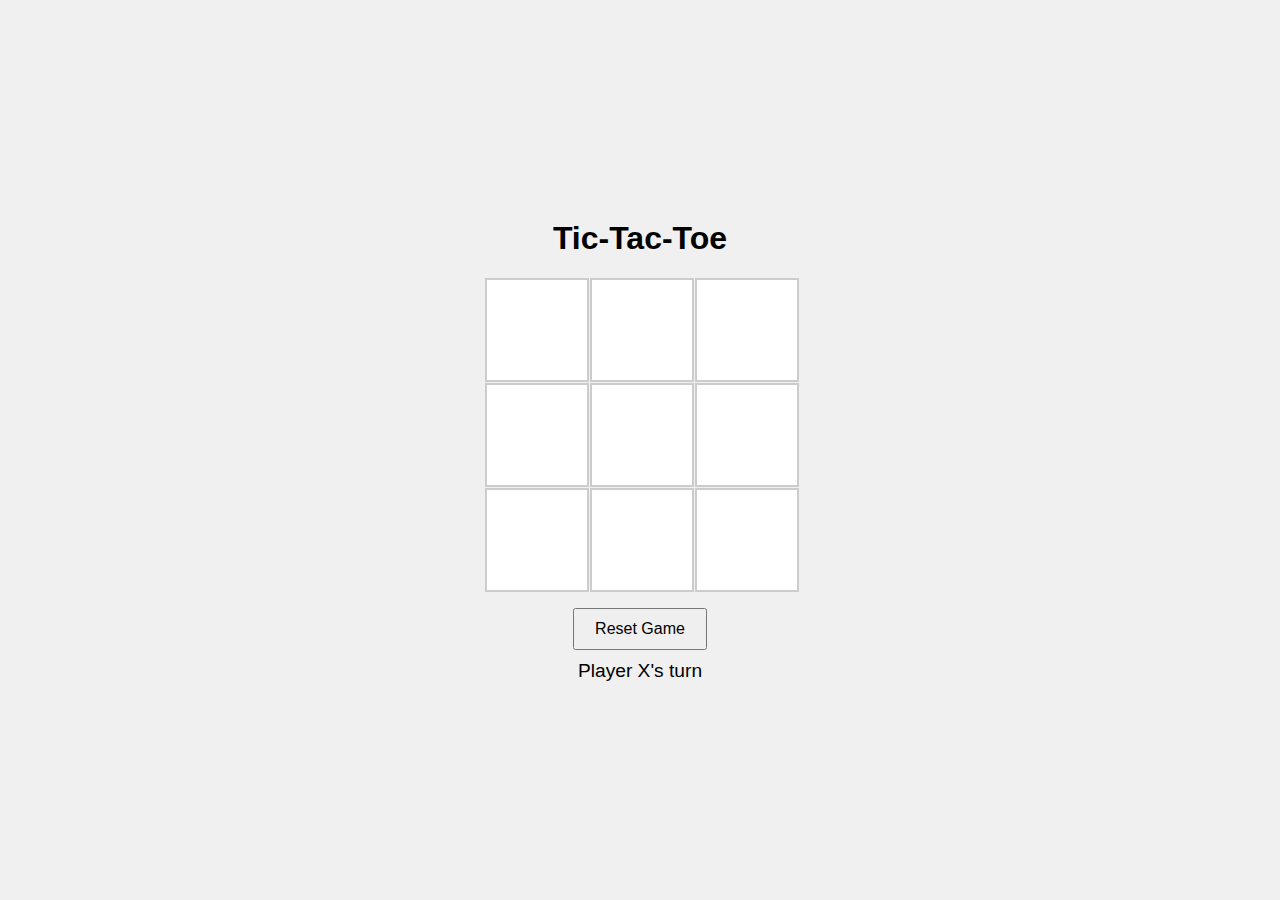
<file: Index.html>
<!DOCTYPE html>
<html lang="en">
<head>
    <meta charset="UTF-8">
    <meta name="viewport" content="width=device-width, initial-scale=1.0">
    <title>Tic-Tac-Toe</title>
    <link rel="stylesheet" href="Styles.css">
</head>
<body>
    <div class="container">
        <h1>Tic-Tac-Toe</h1>
        <div id="game-board" class="game-board">
            <div class="cell" data-index="0"></div>
            <div class="cell" data-index="1"></div>
            <div class="cell" data-index="2"></div>
            <div class="cell" data-index="3"></div>
            <div class="cell" data-index="4"></div>
            <div class="cell" data-index="5"></div>
            <div class="cell" data-index="6"></div>
            <div class="cell" data-index="7"></div>
            <div class="cell" data-index="8"></div>
        </div>
        <button id="reset-button">Reset Game</button>
        <p id="status">Player X's turn</p>
    </div>
    <script src="Script.js"></script>
</body>
</html>
</file>
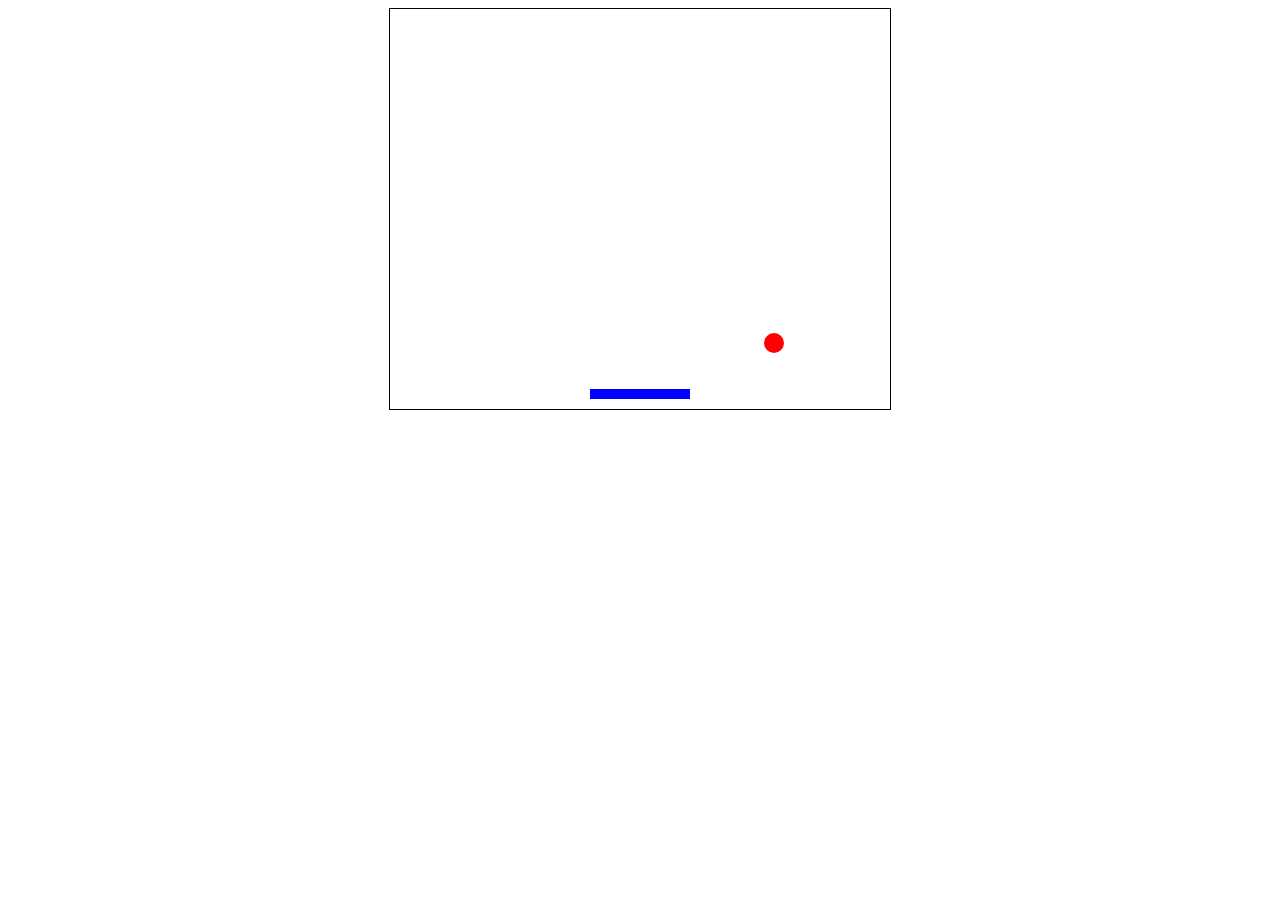
<file: Pong_Game.html>
<!DOCTYPE html>
<html>
<head>
    <title>Catch the Ball</title>
    <style>
        canvas {
            border: 1px solid black;
            display: block;
            margin: auto;
        }
    </style>
</head>
<body>
    <canvas id="gameCanvas" width="500" height="400"></canvas>
    <script>
        const canvas = document.getElementById('gameCanvas');
        const ctx = canvas.getContext('2d');

        let ball = { x: 250, y: 200, radius: 10, dx: 2, dy: 2 };
        let paddle = { x: 200, y: 380, width: 100, height: 10 };
        let rightPressed = false, leftPressed = false;

        function drawBall() {
            ctx.beginPath();
            ctx.arc(ball.x, ball.y, ball.radius, 0, Math.PI * 2);
            ctx.fillStyle = 'red';
            ctx.fill();
            ctx.closePath();
        }

        function drawPaddle() {
            ctx.beginPath();
            ctx.rect(paddle.x, paddle.y, paddle.width, paddle.height);
            ctx.fillStyle = 'blue';
            ctx.fill();
            ctx.closePath();
        }

        function update() {
            ctx.clearRect(0, 0, canvas.width, canvas.height);
            drawBall();
            drawPaddle();

            ball.x += ball.dx;
            ball.y += ball.dy;

            if (ball.x + ball.dx > canvas.width - ball.radius || ball.x + ball.dx < ball.radius) {
                ball.dx = -ball.dx;
            }
            if (ball.y + ball.dy < ball.radius) {
                ball.dy = -ball.dy;
            } else if (ball.y + ball.dy > canvas.height - ball.radius) {
                if (ball.x > paddle.x && ball.x < paddle.x + paddle.width) {
                    ball.dy = -ball.dy;
                } else {
                    ball.x = canvas.width / 2;
                    ball.y = canvas.height / 2;
                }
            }

            if (rightPressed && paddle.x < canvas.width - paddle.width) {
                paddle.x += 7;
            }
            if (leftPressed && paddle.x > 0) {
                paddle.x -= 7;
            }
        }

        function keyDownHandler(e) {
            if (e.key === 'Right' || e.key === 'ArrowRight') {
                rightPressed = true;
            } else if (e.key === 'Left' || e.key === 'ArrowLeft') {
                leftPressed = true;
            }
        }

        function keyUpHandler(e) {
            if (e.key === 'Right' || e.key === 'ArrowRight') {
                rightPressed = false;
            } else if (e.key === 'Left' || e.key === 'ArrowLeft') {
                leftPressed = false;
            }
        }

        document.addEventListener('keydown', keyDownHandler);
        document.addEventListener('keyup', keyUpHandler);

        setInterval(update, 10);
    </script>
</body>
</html>
</file>
<file: Styles.css>
body {
    font-family: Arial, sans-serif;
    display: flex;
    justify-content: center;
    align-items: center;
    height: 100vh;
    margin: 0;
    background-color: #f0f0f0;
}

.container {
    text-align: center;
}

.game-board {
    display: grid;
    grid-template-columns: repeat(3, 100px);
    grid-template-rows: repeat(3, 100px);
    gap: 5px;
    margin: 20px auto;
}

.cell {
    display: flex;
    justify-content: center;
    align-items: center;
    width: 100px;
    height: 100px;
    background-color: #fff;
    border: 2px solid #ccc;
    font-size: 2em;
    cursor: pointer;
    user-select: none;
}

.cell:hover {
    background-color: #e0e0e0;
}

button {
    padding: 10px 20px;
    font-size: 1em;
    cursor: pointer;
}

#status {
    font-size: 1.2em;
    margin-top: 10px;
}
</file>
